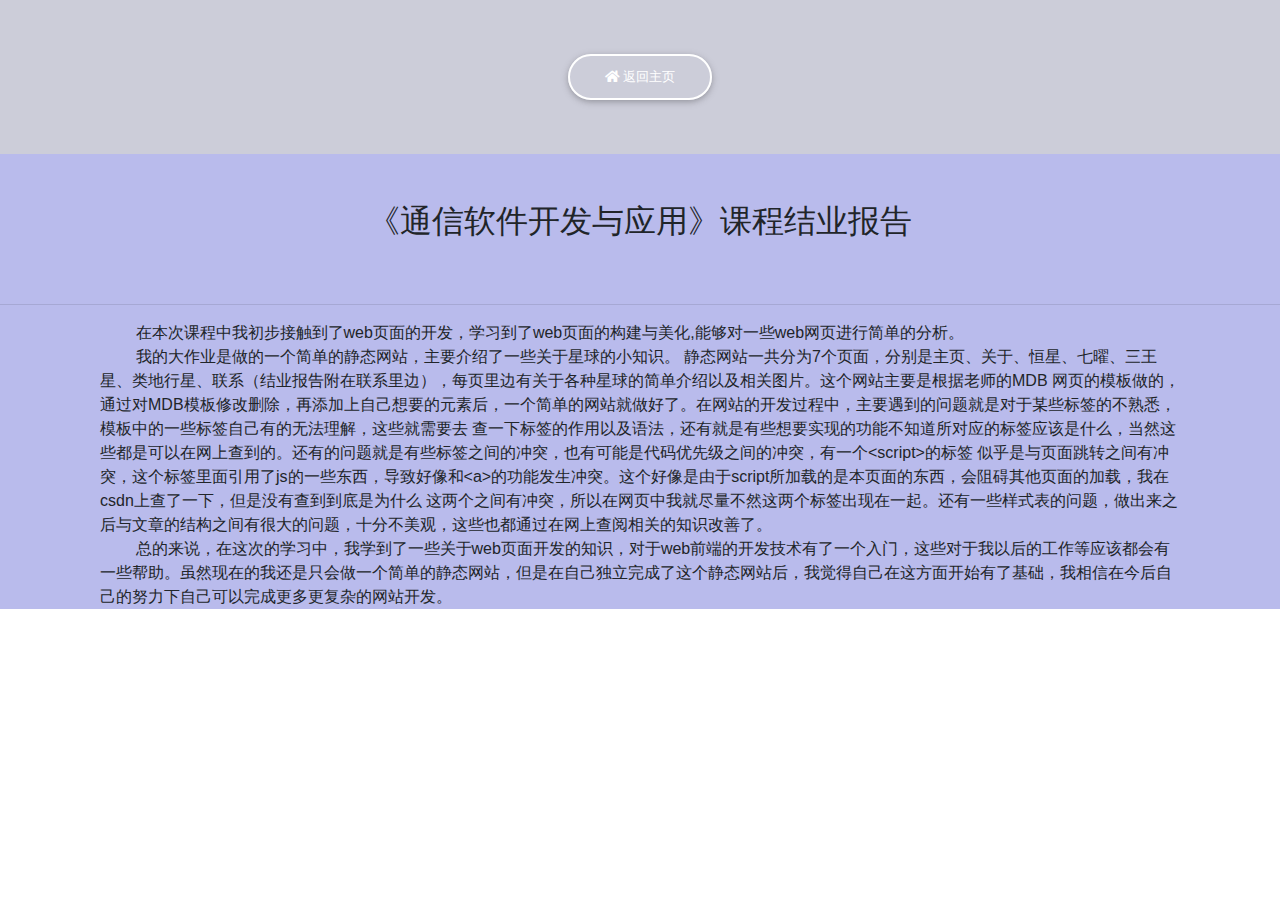
<file: baogao.html>
<!DOCTYPE html>
<html>
   <head>
      <meta charset="UTF-8">
      <meta name="viewport" content="width=device-width, initial-scale=1, shrink-to-fit=no">
      <meta http-equiv="x-ua-compatible" content="ie=edge">
      <title>the Web of xxj</title>
      <!-- MDB icon -->
      <link rel="icon" href="img/x.ico" type="image/x-icon">
      <!-- Font Awesome -->
      <link rel="stylesheet" href="https://use.fontawesome.com/releases/v5.11.2/css/all.css">
      <!-- Bootstrap core CSS -->
      <link rel="stylesheet" href="css/bootstrap.min.css">
      <!-- Material Design Bootstrap -->
      <link rel="stylesheet" href="css/mdb.min.css">
      <!-- Your custom styles (optional) -->
      <link rel="stylesheet" href="css/style.css">
    </head>
<body>
   <main>
      <section  class="text-center py-5" style="background-color: rgba(101, 103, 141, 0.329);">
  <a href="./index.html" class="btn btn-rounded btn-outline-white">
      <i class="fas fa-home "></i> 返回主页
    </a>
    </section>

      <section  style="background-color: rgba(41, 49, 196, 0.329);">
         <h2 class="text-center py-5" >《通信软件开发与应用》课程结业报告</h2>
         <hr>
         
         <p style="padding-right: 100px;
         padding-left: 100px;">
            <strong>&nbsp;&nbsp;&nbsp;&nbsp;&nbsp;&nbsp;&nbsp;&nbsp;在本次课程中我初步接触到了web页面的开发，学习到了web页面的构建与美化,能够对一些web网页进行简单的分析。<br>&nbsp;&nbsp;&nbsp;&nbsp;&nbsp;&nbsp;&nbsp;&nbsp;我的大作业是做的一个简单的静态网站，主要介绍了一些关于星球的小知识。
            静态网站一共分为7个页面，分别是主页、关于、恒星、七曜、三王星、类地行星、联系（结业报告附在联系里边），每页里边有关于各种星球的简单介绍以及相关图片。这个网站主要是根据老师的MDB
            网页的模板做的，通过对MDB模板修改删除，再添加上自己想要的元素后，一个简单的网站就做好了。在网站的开发过程中，主要遇到的问题就是对于某些标签的不熟悉，模板中的一些标签自己有的无法理解，这些就需要去
            查一下标签的作用以及语法，还有就是有些想要实现的功能不知道所对应的标签应该是什么，当然这些都是可以在网上查到的。还有的问题就是有些标签之间的冲突，也有可能是代码优先级之间的冲突，有一个&lt;script&gt;的标签
            似乎是与页面跳转之间有冲突，这个标签里面引用了js的一些东西，导致好像和&lt;a&gt;的功能发生冲突。这个好像是由于script所加载的是本页面的东西，会阻碍其他页面的加载，我在csdn上查了一下，但是没有查到到底是为什么
            这两个之间有冲突，所以在网页中我就尽量不然这两个标签出现在一起。还有一些样式表的问题，做出来之后与文章的结构之间有很大的问题，十分不美观，这些也都通过在网上查阅相关的知识改善了。<br>
            &nbsp;&nbsp;&nbsp;&nbsp;&nbsp;&nbsp;&nbsp;&nbsp;总的来说，在这次的学习中，我学到了一些关于web页面开发的知识，对于web前端的开发技术有了一个入门，这些对于我以后的工作等应该都会有一些帮助。虽然现在的我还是只会做一个简单的静态网站，但是在自己独立完成了这个静态网站后，我觉得自己在这方面开始有了基础，我相信在今后自己的努力下自己可以完成更多更复杂的网站开发。</strong>
         </p>
      
      </section>
  
   
</body>
</html>
</file>
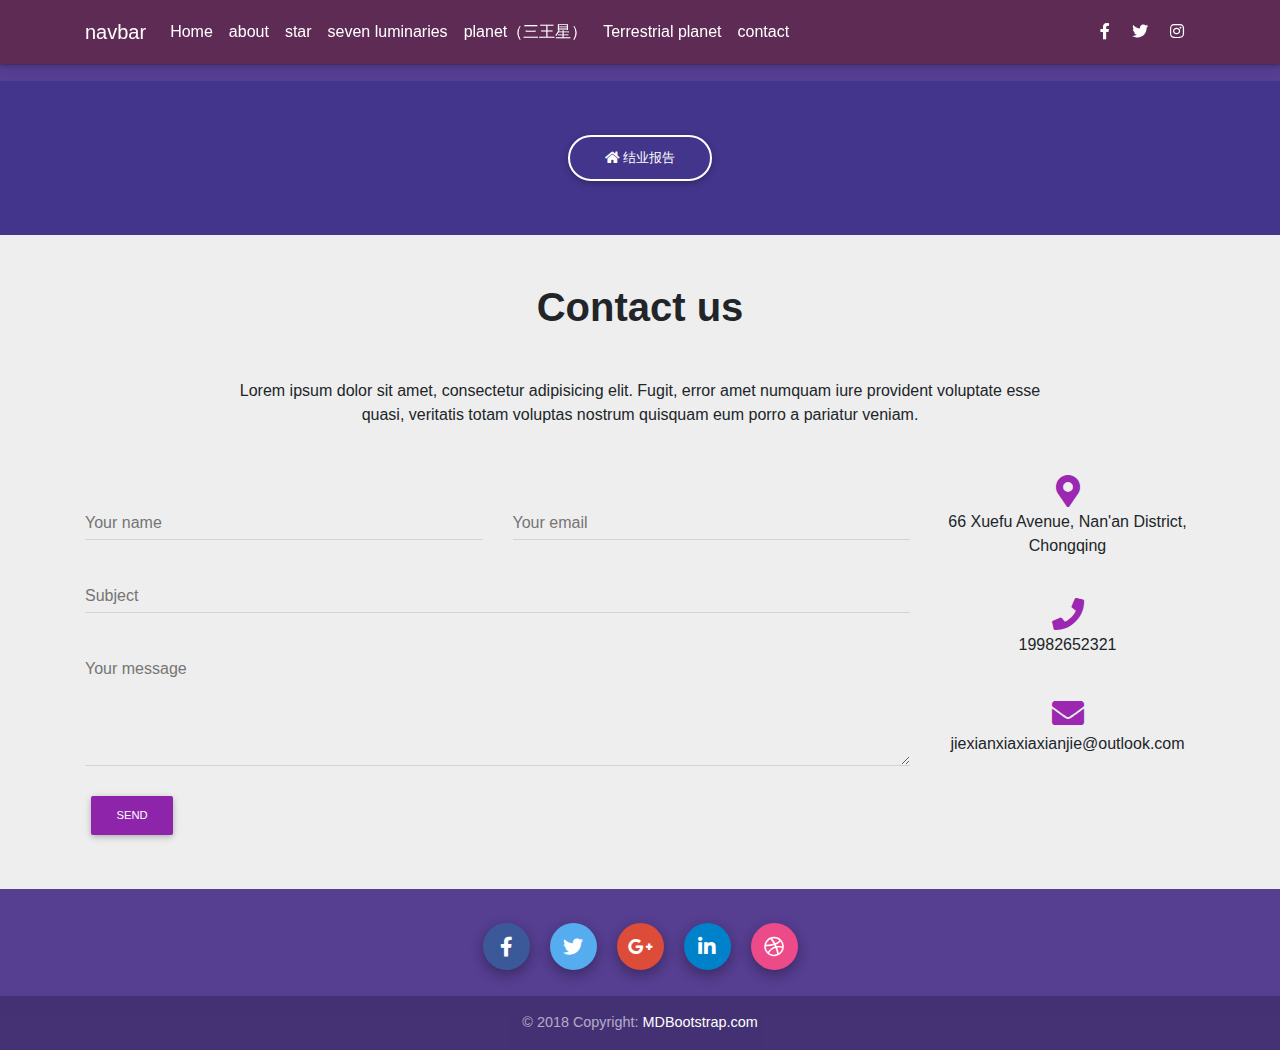
<file: contact.html>
<!DOCTYPE html>
<html>

<head>
  <meta charset="UTF-8">
  <meta name="viewport" content="width=device-width, initial-scale=1, shrink-to-fit=no">
  <meta http-equiv="x-ua-compatible" content="ie=edge">
  <title>the Web of xxj</title>
  <!-- MDB icon -->
  <link rel="icon" href="img/x.ico" type="image/x-icon">
  <!-- Font Awesome -->
  <link rel="stylesheet" href="https://use.fontawesome.com/releases/v5.11.2/css/all.css">
  <!-- Bootstrap core CSS -->
  <link rel="stylesheet" href="css/bootstrap.min.css">
  <!-- Material Design Bootstrap -->
  <link rel="stylesheet" href="css/mdb.min.css">
  <!-- Your custom styles (optional) -->
  <link rel="stylesheet" href="css/contact.css">
</head>

<body>
  <!-- Main navigation -->
  <header>
    <!-- Navbar -->
    <nav class="navbar navbar-expand-lg navbar-dark fixed-top scrolling-navbar">
      <div class="container">
        <a class="navbar-brand" href="#">navbar</a>
        <button class="navbar-toggler" type="button" data-toggle="collapse" data-target="#navbarTogglerDemo02"
          aria-controls="navbarTogglerDemo02" aria-expanded="false" aria-label="Toggle navigation">
          <span class="navbar-toggler-icon"></span>
        </button>
        <div class="collapse navbar-collapse" id="navbarTogglerDemo02">
          <ul class="navbar-nav mr-auto smooth-scroll">
            <li class="nav-item">
              <a class="nav-link" href="./index.html">Home</a>
            </li>
            <li class="nav-item">
              <a class="nav-link" href="./about.html" data-offset="90">about</a>
            </li>
            <li class="nav-item">
              <a class="nav-link" href="./project.html" data-offset="90">star</a>
            </li>
            <li class="nav-item">
              <a class="nav-link" href="./gallery.html" data-offset="90">seven luminaries</a>
            </li>
            <li class="nav-item">
              <a class="nav-link" href="./testtimonial.html" data-offset="30">planet（三王星）</a>
            </li>
            <li class="nav-item">
              <a class="nav-link" href="./article.html" data-offset="90">Terrestrial planet</a>
            </li>
            <li class="nav-item">
              <a class="nav-link" href="./contact.html" data-offset="90">contact</a>
            </li>
          </ul>
          <!-- Social Icon  -->
          <ul class="navbar-nav nav-flex-icons">
            <li class="nav-item">
              <a class="nav-link">
                <i class="fab fa-facebook-f light-green-text-2"></i>
              </a>
            </li>
            <li class="nav-item">
              <a class="nav-link">
                <i class="fab fa-twitter light-green-text-2"></i>
              </a>
            </li>
            <li class="nav-item">
              <a class="nav-link">
                <i class="fab fa-instagram light-green-text-2"></i>
              </a>
            </li>
          </ul>
        </div>
      </div>
    </nav>
    <!-- Navbar -->
    <!-- Full Page Intro -->
    
    <!-- Full Page Intro -->
  </header>
  <!-- Main navigation -->
 <br>
 <br>
  <hr>
  <section class="text-center py-5" style="background-color:rgba(31, 35, 129, 0.329);">
  <a href="./baogao.html" class="btn btn-rounded btn-outline-white">
    <i class="fas fa-home "></i> 结业报告
  </a>
  </section>
  
  <main>

  
      <!--Section: contact-->
      <section id="contact" class="py-5" style="background-color: #eee;">
  
        <div class="container">
  
          <!-- Section heading -->
          <h2 class="h1-responsive font-weight-bold text-center mb-5">Contact us</h2>
          <!-- Section description -->
          <p class="text-center w-responsive mx-auto mb-5">Lorem ipsum dolor sit amet, consectetur adipisicing elit.
            Fugit, error amet numquam iure provident voluptate esse quasi, veritatis totam voluptas nostrum quisquam eum
            porro a pariatur veniam.</p>
  
          <!-- Grid row -->
          <div class="row">
  
            <!-- Grid column -->
            <div class="col-md-9 mb-md-0 mb-5">
  
              <form>
  
                <!-- Grid row -->
                <div class="row">
  
                  <!-- Grid column -->
                  <div class="col-md-6">
                    <div class="md-form mb-0">
                      <input type="text" id="contact-name" class="form-control">
                      <label for="contact-name" class="">Your name</label>
                    </div>
                  </div>
                  <!-- Grid column -->
  
                  <!-- Grid column -->
                  <div class="col-md-6">
                    <div class="md-form mb-0">
                      <input type="text" id="contact-email" class="form-control">
                      <label for="contact-email" class="">Your email</label>
                    </div>
                  </div>
                  <!-- Grid column -->
  
                </div>
                <!-- Grid row -->
  
                <!-- Grid row -->
                <div class="row">
  
                  <!-- Grid column -->
                  <div class="col-md-12">
                    <div class="md-form mb-0">
                      <input type="text" id="contact-Subject" class="form-control">
                      <label for="contact-Subject" class="">Subject</label>
                    </div>
                  </div>
                  <!-- Grid column -->
  
                </div>
                <!-- Grid row -->
  
                <!-- Grid row -->
                <div class="row">
  
                  <!-- Grid column -->
                  <div class="col-md-12">
                    <div class="md-form">
                      <textarea type="text" id="contact-message" class="form-control md-textarea" rows="3"></textarea>
                      <label for="contact-message">Your message</label>
                    </div>
                  </div>
                  <!-- Grid column -->
  
                </div>
                <!-- Grid row -->
  
              </form>
  
              <div class="text-center text-md-left">
                <a class="btn btn-purple btn-md">Send</a>
              </div>
  
            </div>
            <!-- Grid column -->
  
            <!-- Grid column -->
            <div class="col-md-3 text-center">
              <ul class="list-unstyled mb-0">
                <li>
                  <i class="fas fa-map-marker-alt fa-2x purple-text"></i>
                  <p>66 Xuefu Avenue, Nan'an District, Chongqing</p>
                </li>
                <li>
                  <i class="fas fa-phone fa-2x mt-4 purple-text"></i>
                  <p> 19982652321</p>
                </li>
                <li>
                  <i class="fas fa-envelope fa-2x mt-4 purple-text"></i>
                  <p class="mb-0">jiexianxiaxiaxianjie@outlook.com</p>
                </li>
              </ul>
            </div>
            <!-- Grid column -->
  
          </div>
          <!-- Grid row -->
  
        </div>
  
      </section>
      <!--Section: contact-->
  
    </main>
    <footer class="page-footer font-small pt-4">

      <!-- Footer Elements -->
      <div class="container">
  
        <!-- Social buttons -->
        <ul class="list-unstyled list-inline text-center">
          <li class="list-inline-item">
            <a class="btn-floating btn-fb mx-1">
              <i class="fab fa-facebook-f"> </i>
            </a>
          </li>
          <li class="list-inline-item">
            <a class="btn-floating btn-tw mx-1">
              <i class="fab fa-twitter"> </i>
            </a>
          </li>
          <li class="list-inline-item">
            <a class="btn-floating btn-gplus mx-1">
              <i class="fab fa-google-plus-g"> </i>
            </a>
          </li>
          <li class="list-inline-item">
            <a class="btn-floating btn-li mx-1">
              <i class="fab fa-linkedin-in"> </i>
            </a>
          </li>
          <li class="list-inline-item">
            <a class="btn-floating btn-dribbble mx-1">
              <i class="fab fa-dribbble"> </i>
            </a>
          </li>
        </ul>
        <!-- Social buttons -->
  
      </div>
      <!-- Footer Elements -->
  
      <!-- Copyright -->
      <div class="footer-copyright text-center py-3">© 2018 Copyright:
        <a href="https://mdbootstrap.com/education/bootstrap/"> MDBootstrap.com</a>
      </div>
      <!-- Copyright -->
  
    </footer>
    </body>
    </html>
</file>
<file: css/style.css>
html,
body,
header,
.view {
  height: 100%;
}

@media (max-width: 740px) {
  html,
  body,
  header,
  .view {
    height: 100vh;
  }
}

.top-nav-collapse ,.page-footer{
  background-color: #563e91 !important;
}

.navbar:not(.top-nav-collapse) {
  background: transparent !important;
}

@media (max-width: 991px) {
  .navbar:not(.top-nav-collapse) {
    background: #563e91 !important;
  }
}

.rgba-gradient {
  background: rgba(253, 253, 253, 0);  /* fallback for old browsers */
  background: -webkit-linear-gradient(to right, rgba(247, 245, 245, 0), rgba(250, 249, 252, 0));  /* Chrome 10-25, Safari 5.1-6 */
  background: linear-gradient(to right, rgb(250, 251, 252,0), rgba(238, 241, 241, 0)); /* W3C, IE 10+/ Edge, Firefox 16+, Chrome 26+, Opera 12+, Safari 7+ */
}

.streak.streak-photo {
  background-attachment: fixed;
}
</file>
<file: css/contact.css>
html,
body,
header,


.top-nav-collapse ,.page-footer{
  background-color: #563e91 !important;
}

.navbar:not(.top-nav-collapse) {
  background: rgba(102, 23, 23, 0.5);
}


.rgba-gradient {
  background: rgba(253, 253, 253, 0);  /* fallback for old browsers */
  background: -webkit-linear-gradient(to right, rgba(247, 245, 245, 0), rgba(250, 249, 252, 0));  /* Chrome 10-25, Safari 5.1-6 */
  background: linear-gradient(to right, rgb(250, 251, 252,0), rgba(238, 241, 241, 0)); /* W3C, IE 10+/ Edge, Firefox 16+, Chrome 26+, Opera 12+, Safari 7+ */
}

.streak.streak-photo {
  background-attachment: fixed;
}
</file>
